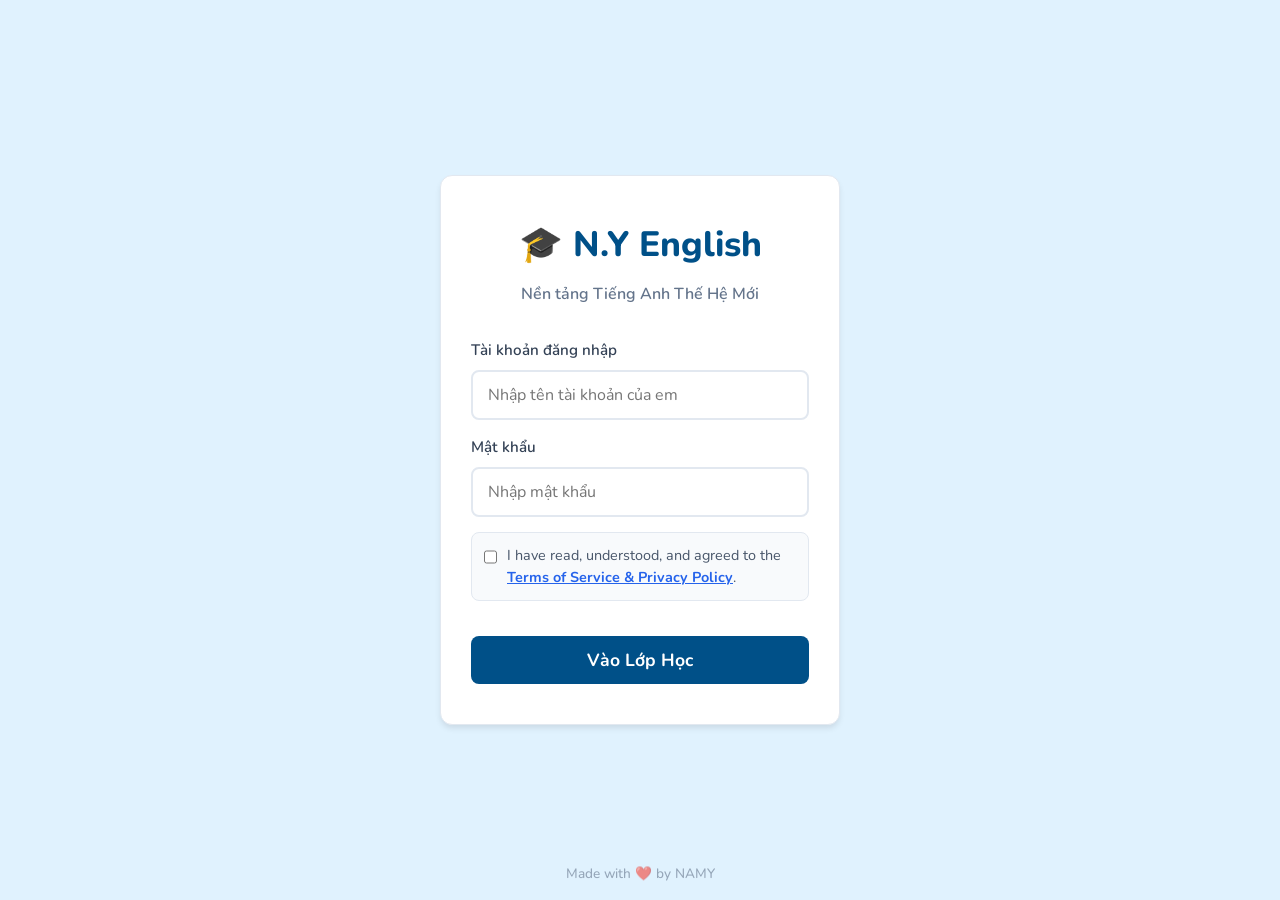
<file: static/index.html>
<!DOCTYPE html>
<html lang="vi">
<head>
    <meta charset="UTF-8">
    <meta name="viewport" content="width=device-width, initial-scale=1.0">
    <title>NamY English V3 - Đăng Nhập</title>
    <link rel="stylesheet" href="/static/css/style.css">
    <style>
        body { display: flex; align-items: center; justify-content: center; min-height: 100vh; background: #e0f2fe; position: relative; }
        .login-container { width: 100%; max-width: 400px; padding: 40px 30px; background: white; border-radius: 12px; box-shadow: 0 4px 6px -1px rgba(0,0,0,0.1); z-index: 10; }
        .login-logo { text-align: center; font-size: 2.2rem; color: #005088; font-weight: 800; margin-bottom: 10px; }
        .login-sub { text-align: center; color: #64748b; margin-bottom: 30px; font-weight: 600; }
        .error-msg { color: #dc2626; background: #fee2e2; padding: 10px; border-radius: 6px; text-align: center; margin-top: 15px; display: none; font-weight: bold; border: 1px solid #f87171; }
    </style>
</head>
<body>
    <div class="login-container card">
        <div class="login-logo">🎓 N.Y English</div>
        <div class="login-sub">Nền tảng Tiếng Anh Thế Hệ Mới</div>
        
        <div class="form-group">
            <label>Tài khoản đăng nhập</label>
            <input type="text" id="username" placeholder="Nhập tên tài khoản của em">
        </div>
        <div class="form-group">
            <label>Mật khẩu</label>
            <input type="password" id="password" placeholder="Nhập mật khẩu" onkeypress="if(event.key === 'Enter') document.getElementById('login-btn').click();">
        </div>
        
        <!-- Ô CHECKBOX ĐIỀU KHOẢN -->
        <div style="margin: 15px 0; text-align: left; background: #f8fafc; padding: 12px; border-radius: 8px; border: 1px solid #e2e8f0;">
            <div style="display: flex; align-items: flex-start; gap: 10px;">
                <input type="checkbox" id="terms-checkbox" style="margin-top: 3px; cursor: pointer; width: 18px; height: 18px; accent-color: #2563eb;">
                <label for="terms-checkbox" style="cursor: pointer; font-size: 0.9rem; color: #475569; line-height: 1.5; margin: 0;">
                    I have read, understood, and agreed to the 
                    <a href="#" onclick="showTermsModal(); return false;" style="color: #2563eb; font-weight: bold; text-decoration: underline;">Terms of Service & Privacy Policy</a>.
                </label>
            </div>
        </div>
        
        <div id="login-error" class="error-msg"></div>
        <button id="login-btn" class="btn btn-primary btn-block" style="margin-top: 20px; font-size: 1.1rem;">Vào Lớp Học</button>
    </div>

    <!-- BẢNG CHI TIẾT ĐIỀU KHOẢN (TERMS MODAL) -->
    <div id="terms-modal" style="display: none; position: fixed; top: 0; left: 0; width: 100%; height: 100%; background: rgba(15, 23, 42, 0.75); backdrop-filter: blur(4px); z-index: 2000; justify-content: center; align-items: center;">
        <div style="background: white; width: 90%; max-width: 650px; border-radius: 12px; padding: 30px; box-shadow: 0 20px 25px -5px rgba(0, 0, 0, 0.1); max-height: 85vh; display: flex; flex-direction: column;">
            
            <h2 style="color: #1e293b; margin-top: 0; border-bottom: 2px solid #e2e8f0; padding-bottom: 15px;">📜 Terms of Service & Privacy Policy</h2>
            
            <div style="overflow-y: auto; padding-right: 10px; color: #334155; line-height: 1.6; font-size: 0.95rem; flex: 1;">
                <p>Welcome to our internal learning platform. By registering an account and accessing this application, you explicitly agree to comply with the following terms:</p>
                
                <p><b>1. Internal Circulation & Account Security</b><br>
                This application is strictly developed for internal educational purposes and authorized students only. You strictly agree not to share your account access with any unauthorized individuals.</p>
                
                <p><b>2. Completely Free & Ad-Free Experience</b><br>
                We are committed to providing a pure educational environment. This application is completely free of charge. There are no hidden fees or third-party advertisements.</p>
                
                <p><b>3. Parental Consent for Minors</b><br>
                If you are under 18, you confirm that you have notified your parents/guardians and obtained their explicit consent to use this application.</p>
                
                <p><b>4. Data Collection for Academic Research</b><br>
                To evaluate the efficacy of this application, your learning progress and test scores will be recorded. This data may be analyzed for academic research and educational publications.</p>
                
                <p><b>5. Strict Privacy Guarantee</b><br>
                Your real name and identity will remain strictly confidential. All personal identifiers will be replaced with numerical IDs and pseudonyms to ensure absolute anonymity.</p>

                <p><b>6. Acceptable Use & Conduct</b><br>
                Users are expected to engage with the platform respectfully and for educational purposes only. Any attempt to misuse, hack, reverse-engineer, or disrupt the system's infrastructure will result in immediate account termination.</p>
            </div>

            <div style="text-align: right; margin-top: 20px; border-top: 1px solid #e2e8f0; padding-top: 20px;">
                <button onclick="closeTermsModal()" style="background: #2563eb; color: white; border: none; padding: 10px 25px; border-radius: 8px; cursor: pointer; font-weight: bold; font-size: 1rem;">I Understand / Đã hiểu</button>
            </div>
        </div>
    </div>

    <!-- FOOTER BẢN QUYỀN MỜ DƯỚI ĐÁY TRANG -->
    <div style="position: absolute; bottom: 15px; width: 100%; text-align: center; color: #64748b; font-size: 0.85rem; font-weight: 500; opacity: 0.6;">
        Made with ❤️ by NAMY
    </div>

    <!-- Script nội trú xử lý Modal và Đăng nhập -->
    <script>
        function showTermsModal() {
            document.getElementById("terms-modal").style.display = "flex";
        }
        
        function closeTermsModal() {
            document.getElementById("terms-modal").style.display = "none";
        }

        document.getElementById("login-btn").addEventListener("click", async () => {
            const u = document.getElementById("username").value.trim();
            const p = document.getElementById("password").value.trim();
            const termsChecked = document.getElementById("terms-checkbox").checked;
            const err = document.getElementById("login-error");
            const btn = document.getElementById("login-btn");
            
            if(!u || !p) {
                err.innerText = "⚠️ Vui lòng nhập đủ tên tài khoản và mật khẩu!";
                err.style.display = "block";
                return;
            }

            if(!termsChecked) {
                err.innerText = "⚠️ Vui lòng đọc và tick chọn đồng ý với Điều khoản Sử dụng (Terms of Service) trước khi vào lớp!";
                err.style.display = "block";
                return;
            }
            
            btn.disabled = true;
            btn.innerText = "Đang xác thực...";
            err.style.display = "none";
            
            try {
                const res = await fetch("/api/login", {
                    method: "POST",
                    headers: {"Content-Type": "application/json"},
                    body: JSON.stringify({username: u, password: p})
                });
                
                const data = await res.json();
                
                if(res.ok) {
                    // Lưu trạng thái đăng nhập vào LocalStorage
                    localStorage.setItem("user_id", data.user_id);
                    localStorage.setItem("username", data.username);
                    localStorage.setItem("role", data.role);
                    
                    // Phân luồng điều hướng
                    if(data.role === "admin") {
                        window.location.href = "/admin";
                    } else {
                        window.location.href = "/portal";
                    }
                } else {
                    err.innerText = "❌ " + (data.detail || "Tài khoản hoặc mật khẩu không đúng!");
                    err.style.display = "block";
                }
            } catch(e) {
                err.innerText = "❌ Lỗi kết nối đến máy chủ. Vui lòng thử lại!";
                err.style.display = "block";
            }
            
            btn.disabled = false;
            btn.innerText = "Vào Lớp Học";
        });
    </script>
</body>
</html>
</file>
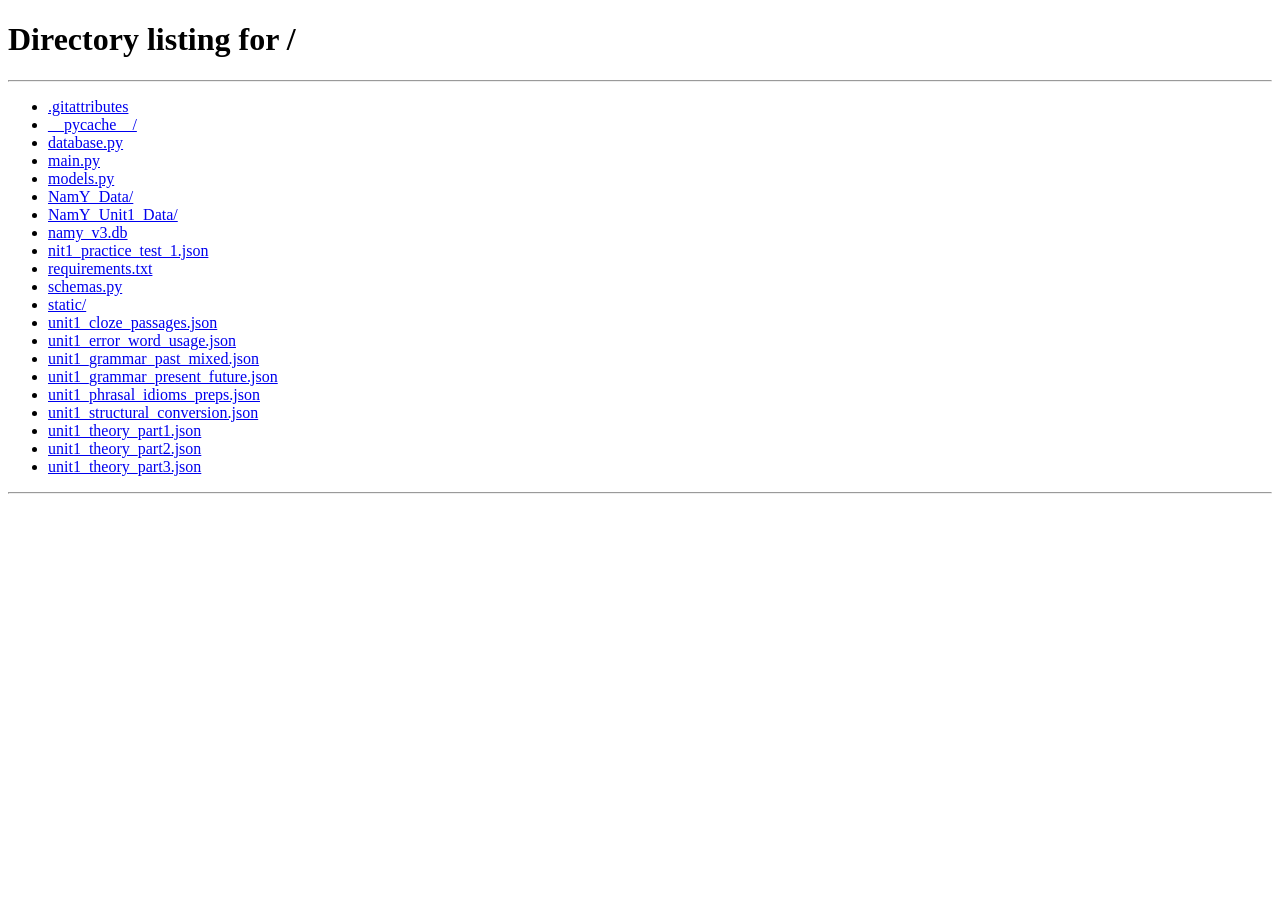
<file: static/portal.html>
<!DOCTYPE html>
<html lang="vi">
<head>
    <meta charset="UTF-8">
    <meta name="viewport" content="width=device-width, initial-scale=1.0">
    <title>NamY English V3 - Cổng Học Tập</title>
    <link rel="stylesheet" href="/static/css/style.css">
    <style>
        .portal-container { max-width: 1000px; margin: 30px auto; padding: 0 20px; }
        .course-header { text-align: center; margin-bottom: 40px; }
        
        .topic-card { background: white; border-radius: 12px; padding: 20px; margin-bottom: 25px; box-shadow: 0 4px 6px -1px rgba(0,0,0,0.1); border-left: 8px solid #3b82f6; }
        .exe-btn { display: inline-block; width: 100%; max-width: 290px; padding: 15px; margin: 8px; border-radius: 10px; cursor: pointer; font-weight: bold; transition: 0.2s; border: 1px solid #cbd5e1; background: #f8fafc; vertical-align: top; box-sizing: border-box; }
        .exe-btn:hover { background: #eff6ff; border-color: #3b82f6; color: #1d4ed8; transform: translateY(-2px); box-shadow: 0 4px 6px rgba(59, 130, 246, 0.2); }
        .exe-learning { border-left: 4px solid #3b82f6; }
        .exe-practice { border-left: 4px solid #f59e0b; }

        /* THIẾT KẾ ĐỒ HỌA THANH TIẾN ĐỘ */
        .mini-progress-container { width: 100%; background-color: #e2e8f0; border-radius: 9999px; height: 6px; margin-top: 10px; overflow: hidden; }
        .mini-progress-bar { height: 100%; width: 0%; transition: width 0.3s ease; }
        .progress-learning-bar { background-color: #3b82f6; } 
        .progress-practice-bar { background-color: #10b981; } 
        .mini-progress-text { font-size: 0.85rem; color: #64748b; margin-top: 6px; display: block; font-weight: normal; }

        /* Giao diện Modal chung */
        .modal { position: fixed; top: 0; left: 0; width: 100%; height: 100%; background: rgba(15, 23, 42, 0.7); display: none; align-items: center; justify-content: center; z-index: 1000; backdrop-filter: blur(4px); }
        .modal-content { background: #fff; width: 90%; max-width: 750px; border-radius: 16px; padding: 30px; position: relative; max-height: 85vh; display: flex; flex-direction: column; box-shadow: 0 20px 25px -5px rgba(0, 0, 0, 0.1); }
        .close-btn { position: absolute; top: 15px; right: 20px; font-size: 2rem; cursor: pointer; color: #94a3b8; line-height: 1; transition: 0.2s; }
        .close-btn:hover { color: #ef4444; transform: scale(1.1); }
        
        /* Giao diện Flashcard */
        .theory-card { background: #f0f9ff; border: 1px solid #bae6fd; padding: 20px; margin-bottom: 18px; border-radius: 12px; transition: 0.2s; }
        .theory-card:hover { border-color: #7dd3fc; box-shadow: 0 4px 12px rgba(56, 189, 248, 0.15); }
        .theory-title { font-weight: 800; color: #0369a1; font-size: 1.2rem; margin-bottom: 10px; border-bottom: 2px dashed #bae6fd; padding-bottom: 10px;}
        .theory-desc { color: #1e293b; line-height: 1.7; font-size: 1.05rem; white-space: pre-wrap; }

        /* Giao diện Trắc nghiệm */
        .opt-label:hover { background: #f1f5f9; }
        .opt-label input { transform: scale(1.2); cursor: pointer; }
    </style>
</head>
<body>
    <div class="navbar">
        <div class="navbar-brand">🎓 N.Y English Portal</div>
        <div class="navbar-user">
            <span id="student-name">Học sinh</span>
            <button id="logout-btn" class="btn btn-sm btn-danger">Log out</button>
        </div>
    </div>

    <div class="portal-container">
        <div class="course-header">
            <h1 style="color: #1e3a8a; font-size: 2.5rem; margin-bottom: 10px;">From Learners to CPE Champions</h1>
            <p style="color: #64748b; font-size: 1.1rem;">Hãy hoàn thành Lý thuyết trước khi bước vào Đấu trường luyện tập nhé!</p>
        </div>

        <div id="syllabus-container">
            <div style="text-align:center; padding: 40px; color: #64748b;">⏳ Loading...</div>
        </div>

        <!-- FOOTER BẢN QUYỀN MỜ DƯỚI ĐÁY TRANG -->
        <div style="text-align: center; padding: 30px 20px 20px; color: #64748b; font-size: 0.85rem; font-weight: 500; opacity: 0.6;">
            Made with ❤️ by NAMY
        </div>
    </div>

    <div id="learning-modal" class="modal">
        <div class="modal-content">
            <span class="close-btn" onclick="closeLearningModal()">&times;</span>
            <h2 id="learning-title" style="color: #1d4ed8; margin-top: 0; padding-right: 30px; border-bottom: 3px solid #bfdbfe; padding-bottom: 15px;">Tiêu Đề Bài Học</h2>
            
            <div id="learning-content" style="margin-top: 15px; overflow-y: auto; padding-right: 15px; flex: 1;"></div>
            
            <button id="btn-finish-theory" class="btn btn-success btn-block" style="margin-top: 25px; padding: 15px; font-size: 1.1rem; border-radius: 10px;">✨ Em đã ghi nhớ phần này!</button>
        </div>
    </div>

    <div id="practice-modal" class="modal">
        <div class="modal-content">
            <span class="close-btn" onclick="closePracticeModal()">&times;</span>
            <h2 id="practice-title" style="color: #b45309; margin-top: 0; padding-right: 30px; border-bottom: 3px solid #fde68a; padding-bottom: 15px;">Bài Tập</h2>
            
            <div id="practice-content" style="margin-top: 15px; overflow-y: auto; padding-right: 15px; flex: 1;"></div>
            
            <div id="practice-feedback" style="margin-top: 15px; font-weight: bold; font-size: 1.1rem; text-align: center;"></div>

            <div style="display:flex; gap: 15px; margin-top: 25px;">
                <button id="btn-check-q" class="btn btn-primary" style="flex:1; padding: 15px; font-size: 1.1rem; border-radius: 10px;" onclick="checkAnswer()">🔍 Kiểm tra đáp án</button>
                <button id="btn-next-q" class="btn btn-success" style="flex:1; padding: 15px; font-size: 1.1rem; border-radius: 10px; display:none;" onclick="nextQuestion()">Tiếp tục ➡️</button>
            </div>
        </div>
    </div>

    <!-- BẢNG ĐÁNH GIÁ SAU KHI HOÀN THÀNH UNIT (UNIT EVALUATION FORM) -->
    <div id="survey-modal" style="display: none; position: fixed; top: 0; left: 0; width: 100%; height: 100%; background: rgba(15, 23, 42, 0.75); backdrop-filter: blur(4px); z-index: 1000; justify-content: center; align-items: center;">
        <div style="background: white; width: 90%; max-width: 650px; border-radius: 16px; padding: 30px; box-shadow: 0 20px 25px -5px rgba(0, 0, 0, 0.1); max-height: 90vh; overflow-y: auto;">
            
            <h2 style="color: #1e293b; text-align: center; margin-top: 0;">📊 Unit Evaluation</h2>
            <p style="text-align: center; color: #64748b; font-size: 0.95rem; margin-bottom: 25px;">Please take a moment to share your feedback. Your responses are anonymous and will help us improve the learning experience.</p>

            <style>
                .survey-q { margin-bottom: 25px; }
                .survey-q-title { font-weight: bold; color: #334155; margin-bottom: 12px; font-size: 1.05rem; }
                .likert-scale { display: flex; justify-content: space-between; gap: 8px; }
                .likert-option { flex: 1; text-align: center; cursor: pointer; }
                .likert-option input[type="radio"] { display: none; }
                .likert-box {
                    height: 55px; display: flex; align-items: center; justify-content: center;
                    font-size: 1.8rem; border-radius: 8px; transition: 0.2s; filter: grayscale(100%); opacity: 0.4;
                }
                .likert-option input[type="radio"]:checked + .likert-box {
                    filter: grayscale(0%); opacity: 1; transform: scale(1.08); box-shadow: 0 4px 10px rgba(0,0,0,0.15);
                }
                .c1 { background-color: #f97316; }
                .c2 { background-color: #fcd34d; }
                .c3 { background-color: #fbcfe8; }
                .c4 { background-color: #c084fc; }
                .c5 { background-color: #22c55e; }
                .likert-label { font-size: 0.75rem; margin-top: 8px; color: #64748b; font-weight: 600; display: block; line-height: 1.2; }
            </style>

            <form id="unit-survey-form">
                <div class="survey-q">
                    <div class="survey-q-title">1. The app is highly effective for learning and practicing grammar.</div>
                    <div class="likert-scale">
                        <label class="likert-option"><input type="radio" name="q1" value="1"><div class="likert-box c1">😫</div><span class="likert-label">Strongly<br>disagree</span></label>
                        <label class="likert-option"><input type="radio" name="q1" value="2"><div class="likert-box c2">🙁</div><span class="likert-label">Disagree</span></label>
                        <label class="likert-option"><input type="radio" name="q1" value="3"><div class="likert-box c3">😐</div><span class="likert-label">Neutral</span></label>
                        <label class="likert-option"><input type="radio" name="q1" value="4"><div class="likert-box c4">🙂</div><span class="likert-label">Agree</span></label>
                        <label class="likert-option"><input type="radio" name="q1" value="5"><div class="likert-box c5">😍</div><span class="likert-label">Strongly<br>agree</span></label>
                    </div>
                </div>

                <div class="survey-q">
                    <div class="survey-q-title">2. The app helps me master vocabulary, idioms, and phrasal verbs efficiently.</div>
                    <div class="likert-scale">
                        <label class="likert-option"><input type="radio" name="q2" value="1"><div class="likert-box c1">😫</div><span class="likert-label">Strongly<br>disagree</span></label>
                        <label class="likert-option"><input type="radio" name="q2" value="2"><div class="likert-box c2">🙁</div><span class="likert-label">Disagree</span></label>
                        <label class="likert-option"><input type="radio" name="q2" value="3"><div class="likert-box c3">😐</div><span class="likert-label">Neutral</span></label>
                        <label class="likert-option"><input type="radio" name="q2" value="4"><div class="likert-box c4">🙂</div><span class="likert-label">Agree</span></label>
                        <label class="likert-option"><input type="radio" name="q2" value="5"><div class="likert-box c5">😍</div><span class="likert-label">Strongly<br>agree</span></label>
                    </div>
                </div>

                <div class="survey-q">
                    <div class="survey-q-title">3. Overall, I feel more confident in my English skills after completing this Unit.</div>
                    <div class="likert-scale">
                        <label class="likert-option"><input type="radio" name="q3" value="1"><div class="likert-box c1">😫</div><span class="likert-label">Strongly<br>disagree</span></label>
                        <label class="likert-option"><input type="radio" name="q3" value="2"><div class="likert-box c2">🙁</div><span class="likert-label">Disagree</span></label>
                        <label class="likert-option"><input type="radio" name="q3" value="3"><div class="likert-box c3">😐</div><span class="likert-label">Neutral</span></label>
                        <label class="likert-option"><input type="radio" name="q3" value="4"><div class="likert-box c4">🙂</div><span class="likert-label">Agree</span></label>
                        <label class="likert-option"><input type="radio" name="q3" value="5"><div class="likert-box c5">😍</div><span class="likert-label">Strongly<br>agree</span></label>
                    </div>
                </div>

                <div class="survey-q">
                    <div class="survey-q-title">4. Do you have any suggestions to make this app even better? (Optional)</div>
                    <textarea id="survey-feedback" rows="3" placeholder="Type your ideas here..." style="width: 100%; padding: 12px; border-radius: 8px; border: 1px solid #cbd5e1; font-family: inherit; font-size: 1rem; resize: vertical;"></textarea>
                </div>

                <div style="display: flex; gap: 10px; justify-content: flex-end;">
                    <button type="button" onclick="document.getElementById('survey-modal').style.display='none'" style="background: #f1f5f9; color: #475569; padding: 10px 20px; border: none; border-radius: 8px; font-weight: bold; cursor: pointer;">Skip</button>
                    <button type="button" onclick="submitSurvey()" style="background: #3b82f6; color: white; padding: 10px 25px; border: none; border-radius: 8px; font-weight: bold; cursor: pointer;">Submit Feedback</button>
                </div>
            </form>
        </div>
    </div>

    <!-- NÚT HỖ TRỢ VÀ GÓP Ý TRÔI NỔI -->
    <button onclick="document.getElementById('feedback-modal').style.display='flex'" style="position: fixed; bottom: 25px; right: 25px; background: #3b82f6; color: white; border: none; border-radius: 50%; width: 55px; height: 55px; font-size: 24px; font-weight: bold; cursor: pointer; box-shadow: 0 4px 10px rgba(0,0,0,0.3); z-index: 1000; transition: 0.3s;">?</button>

    <!-- BẢNG NHẬP GÓP Ý -->
    <div id="feedback-modal" class="modal" style="display: none; align-items: center; justify-content: center; position: fixed; top: 0; left: 0; width: 100%; height: 100%; background: rgba(0,0,0,0.5); z-index: 2000;">
        <div style="background: white; padding: 25px; border-radius: 12px; width: 90%; max-width: 400px; box-shadow: 0 10px 25px rgba(0,0,0,0.2);">
            <h3 style="margin-top: 0; color: #1e3a8a;">🙋 Q&A </h3>
            <p style="font-size: 0.95rem; color: #64748b;">If you have questions about the answers, find any errors in the questions, or have any feedback, feel free to send it here.!</p>
            <textarea id="feedback-text" rows="5" placeholder="..." style="width: 100%; padding: 10px; border: 1px solid #cbd5e1; border-radius: 8px; margin-bottom: 15px; box-sizing: border-box; font-family: inherit; resize: vertical;"></textarea>
            <div style="text-align: right;">
                <button onclick="document.getElementById('feedback-modal').style.display='none'" style="padding: 8px 15px; border: none; background: #e2e8f0; color: #475569; border-radius: 6px; cursor: pointer; margin-right: 10px;">Hủy</button>
                <button onclick="submitFeedback()" style="padding: 8px 15px; border: none; background: #10b981; color: white; border-radius: 6px; cursor: pointer; font-weight: bold;">🚀 Gửi ngay</button>
            </div>
        </div>
    </div>

    <script src="/static/js/api.js"></script>
    <script src="/static/js/auth.js"></script>
    <script src="/static/js/portal.js?v=v14_final"></script>
</body>
</html>
</file>
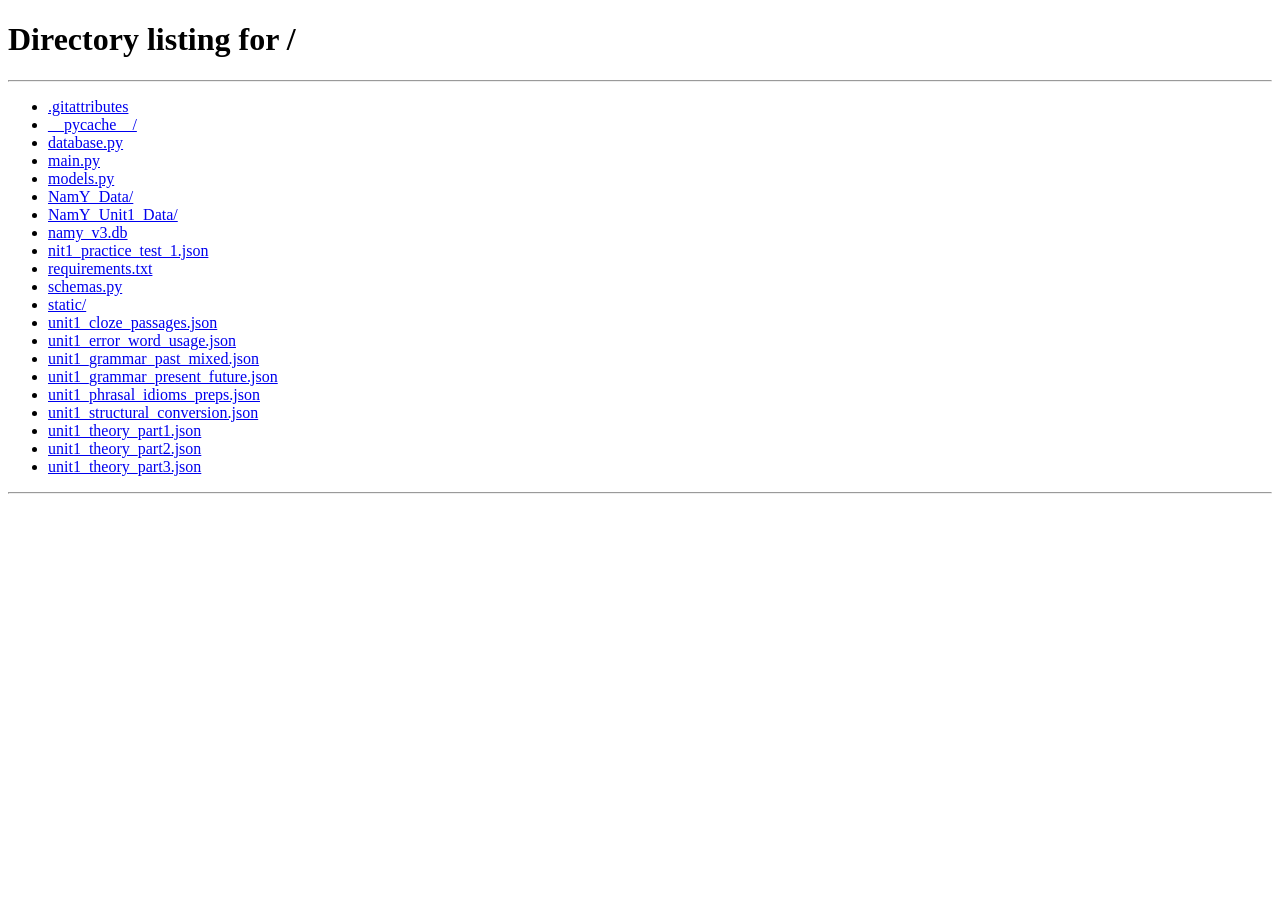
<file: static/syllabus.html>
<!DOCTYPE html>
<html lang="vi">
<head>
    <meta charset="UTF-8">
    <meta name="viewport" content="width=device-width, initial-scale=1.0">
    <title>NamY V3 - Lộ Trình Học</title>
    <link rel="stylesheet" href="/static/css/style.css">
    <style>
        body.theme-learning .navbar { border-bottom: 4px solid #2563eb; }
        body.theme-practice .navbar { border-bottom: 4px solid #ea580c; }
        
        /* Đổi tên class từ week thành topic */
        .topic-card { background: #fff; border-radius: 16px; padding: 25px; margin-bottom: 25px; box-shadow: 0 4px 15px rgba(0,0,0,0.03); border: 1px solid #e2e8f0; }
        .topic-header { font-size: 1.6rem; font-weight: 800; margin-bottom: 20px; color: #0f172a; display: flex; align-items: center; gap: 10px; }
        
        .exercise-list { display: grid; grid-template-columns: repeat(auto-fill, minmax(320px, 1fr)); gap: 15px; }
        .exercise-btn { display: flex; justify-content: space-between; align-items: center; padding: 18px; background: #f8fafc; border: 2px solid #e2e8f0; border-radius: 12px; cursor: pointer; font-weight: 700; color: #334155; transition: all 0.2s ease; text-align: left;}
        
        body.theme-learning .exercise-btn:hover { border-color: #3b82f6; background: #eff6ff; color: #1e3a8a; transform: translateY(-3px); box-shadow: 0 6px 12px rgba(59, 130, 246, 0.15); }
        body.theme-practice .exercise-btn:hover { border-color: #f97316; background: #fff7ed; color: #9a3412; transform: translateY(-3px); box-shadow: 0 6px 12px rgba(249, 115, 22, 0.15); }
        
        .badge { background: #fef08a; color: #a16207; padding: 4px 10px; border-radius: 20px; font-size: 0.85rem; }
    </style>
</head>
<body>
    <div class="navbar">
        <div class="navbar-brand" style="cursor:pointer;" onclick="window.location.href='/portal'">
            <span style="font-size: 1.2rem;">⬅ Trở về Cổng Chọn</span>
        </div>
        <div class="navbar-user">
            <!-- HỆ THỐNG PHẢN HỒI ĐƯỢC GIỮ NGUYÊN -->
            <button id="feedback-btn" class="btn btn-sm btn-purple">❓ Hỏi Thầy Nam</button>
            <button id="logout-btn" class="btn btn-sm btn-danger">Đăng xuất</button>
        </div>
    </div>

    <div class="container">
        <h2 id="syllabus-page-title" style="text-align: center; margin-bottom: 40px; font-size: 2.2rem; color: #1e293b;">Đang tải dữ liệu...</h2>
        <div id="course-content-area"></div>
    </div>

    <script src="/static/js/api.js"></script>
    <script src="/static/js/auth.js"></script>
    <script src="/static/js/student.js"></script>
</body>
</html>
</file>
<file: static/css/style.css>
/* ==========================================
   NAMY V3: CORE STYLESHEET
========================================== */
@import url('https://fonts.googleapis.com/css2?family=Nunito:wght@400;600;700;800&display=swap');

* {
    box-sizing: border-box;
    margin: 0;
    padding: 0;
    font-family: 'Nunito', sans-serif;
}

body {
    background-color: #f4f7f6;
    color: #333;
    line-height: 1.6;
}

/* ==========================================
   CẤU TRÚC CONTAINER & NAVBAR
========================================== */
.container {
    max-width: 1200px;
    margin: 30px auto;
    padding: 0 20px;
}

.navbar {
    background: #ffffff;
    padding: 15px 30px;
    display: flex;
    justify-content: space-between;
    align-items: center;
    box-shadow: 0 4px 12px rgba(0,0,0,0.05);
    border-bottom: 3px solid #11caa0;
}

.navbar-brand {
    font-size: 22px;
    font-weight: 800;
    color: #005088;
}

.navbar-user {
    display: flex;
    align-items: center;
    gap: 15px;
    font-weight: 600;
    color: #475569;
}

/* ==========================================
   KHỐI CARD (THẺ CHỨA NỘI DUNG)
========================================== */
.card {
    background: #fff;
    border-radius: 16px;
    padding: 25px;
    box-shadow: 0 6px 15px rgba(0,0,0,0.04);
    border: 1px solid #e2e8f0;
}

.card h3 {
    color: #005088;
    margin-bottom: 5px;
    font-size: 1.2rem;
}

.card .subtitle {
    color: #64748b;
    font-size: 0.9rem;
    margin-bottom: 20px;
}

/* Lưới Admin */
.admin-grid {
    display: grid;
    grid-template-columns: repeat(auto-fit, minmax(300px, 1fr));
    gap: 20px;
}

/* ==========================================
   FORM & INPUT (NHẬP LIỆU)
========================================== */
.form-group {
    margin-bottom: 15px;
}

.form-group label {
    display: block;
    margin-bottom: 8px;
    font-weight: 600;
    color: #334155;
    font-size: 0.95rem;
}

input[type="text"], 
input[type="password"], 
input[type="number"], 
select, textarea {
    width: 100%;
    padding: 12px 15px;
    border: 2px solid #e2e8f0;
    border-radius: 8px;
    font-size: 1rem;
    transition: all 0.3s;
    outline: none;
}

input:focus, select:focus, textarea:focus {
    border-color: #11caa0;
    box-shadow: 0 0 0 3px rgba(17, 202, 160, 0.1);
}

/* ==========================================
   HỆ THỐNG NÚT BẤM (BUTTONS)
========================================== */
.btn {
    padding: 12px 20px;
    border: none;
    border-radius: 8px;
    font-size: 1rem;
    font-weight: 700;
    cursor: pointer;
    transition: all 0.2s;
    display: inline-block;
    text-align: center;
}

.btn:active { transform: scale(0.97); }
.btn-block { width: 100%; }
.btn-sm { padding: 8px 12px; font-size: 0.85rem; }

/* Bảng màu nút bấm */
.btn-primary { background: #005088; color: white; }
.btn-primary:hover { background: #003d69; }

.btn-success { background: #11caa0; color: white; }
.btn-success:hover { background: #0ea885; }

.btn-danger { background: #f87171; color: white; }
.btn-danger:hover { background: #dc2626; }

.btn-purple { background: #6366f1; color: white; }
.btn-purple:hover { background: #4f46e5; }

/* ==========================================
   THÔNG BÁO VÀ TAB ADMIN CMS
========================================== */
.message {
    padding: 10px 15px;
    border-radius: 8px;
    margin-top: 10px;
    font-weight: 600;
    font-size: 0.9rem;
}
.message.success { background: #dcfce7; color: #166534; border: 1px solid #bbf7d0; }
.message.error { background: #fee2e2; color: #991b1b; border: 1px solid #fecaca; }

/* Tabs Navigation CMS */
.tabs-nav {
    display: flex;
    gap: 15px;
    margin-bottom: 25px;
    border-bottom: 2px solid #e2e8f0;
    padding-bottom: 15px;
}
.tab-btn {
    padding: 10px 25px;
    background: #f1f5f9;
    border: 1px solid #cbd5e1;
    border-radius: 8px;
    cursor: pointer;
    font-weight: 700;
    color: #64748b;
    transition: all 0.2s;
}
.tab-btn:hover { background: #e2e8f0; }
.tab-btn.active {
    background: #005088;
    color: white;
    border-color: #005088;
    box-shadow: 0 4px 10px rgba(0, 80, 136, 0.2);
}

.cms-panel { display: none; animation: fadeIn 0.3s ease-in-out; }
.cms-panel.active { display: block; }

@keyframes fadeIn {
    from { opacity: 0; transform: translateY(5px); }
    to { opacity: 1; transform: translateY(0); }
}
</file>
